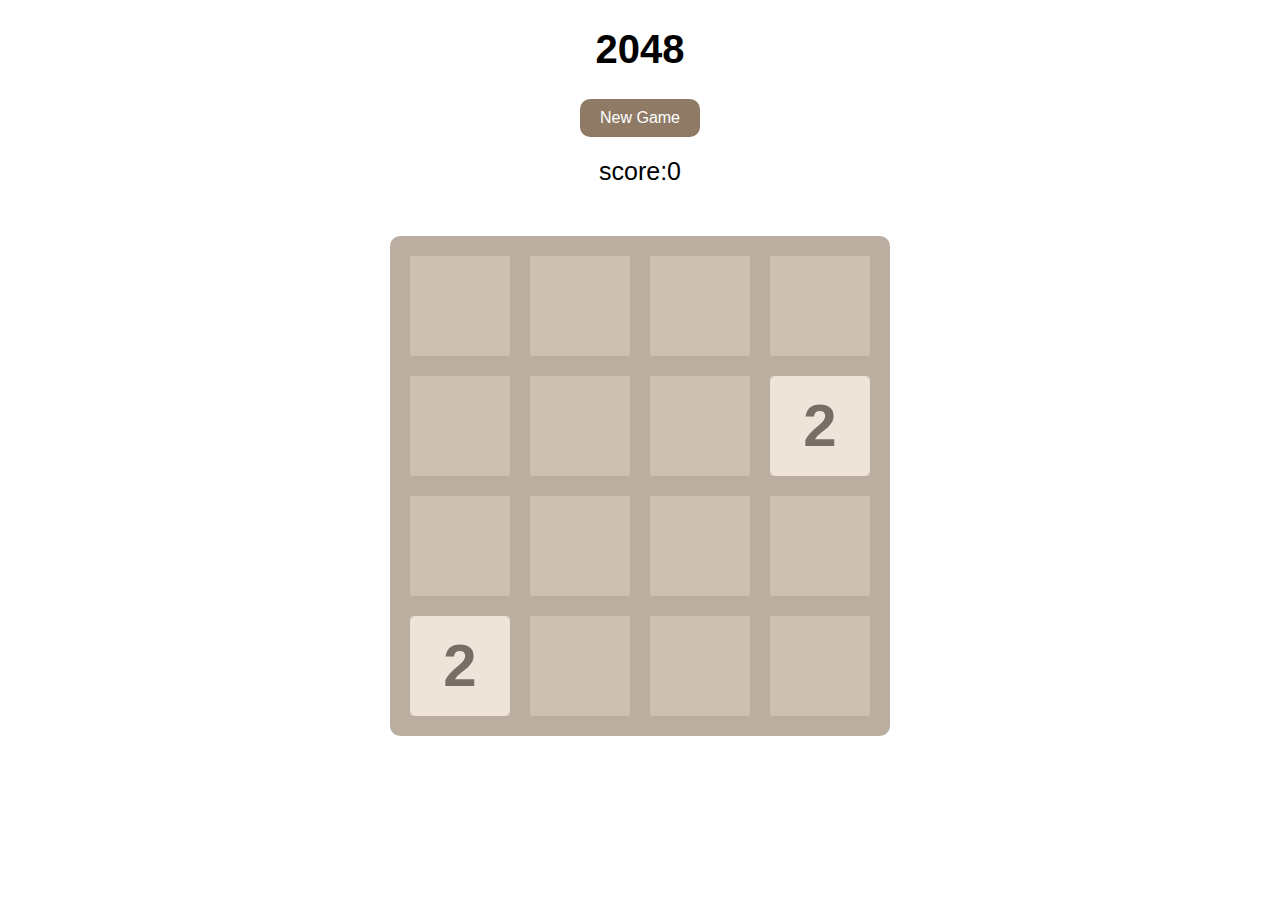
<file: JYY-2048Game/index.html>
<!DOCTYPE html>
<html>
	<head>
		<meta charset="utf-8" />
		<meta name="viewport" content="width=device-width,height=device-height,initial-scale=1.0,minimum-scale=1.0,maximum-scale=1.0,user-scalable=no"/>
		<title>2048</title>
		<link rel="stylesheet" type="text/css" href="css/2048.css"/>
	</head>
	<body>
		<header>
			<h1>2048</h1>
			<a href="javascript:newgame();" id="newgamebutton">New Game</a>
			<p>score:<span id="score">0</span></p>
			<div class="success">
				<p>恭喜</p>
				<p>你赢啦~</p>
			</div>
			<div class="fail">
				<p>加油，亲</p>
			</div>
			<div id="grid-container">
				<div class="grid-cell" id="grid-cell-0-0"></div>
				<div class="grid-cell" id="grid-cell-0-1"></div>
				<div class="grid-cell" id="grid-cell-0-2"></div>
				<div class="grid-cell" id="grid-cell-0-3"></div>
				
				<div class="grid-cell" id="grid-cell-1-0"></div>
				<div class="grid-cell" id="grid-cell-1-1"></div>
				<div class="grid-cell" id="grid-cell-1-2"></div>
				<div class="grid-cell" id="grid-cell-1-3"></div>
				
				<div class="grid-cell" id="grid-cell-2-0"></div>
				<div class="grid-cell" id="grid-cell-2-1"></div>
				<div class="grid-cell" id="grid-cell-2-2"></div>
				<div class="grid-cell" id="grid-cell-2-3"></div>
				
				<div class="grid-cell" id="grid-cell-3-0"></div>
				<div class="grid-cell" id="grid-cell-3-1"></div>
				<div class="grid-cell" id="grid-cell-3-2"></div>
				<div class="grid-cell" id="grid-cell-3-3"></div>

			</div>
		</header>

	<script src="js/jquery-3.1.0.js" type="text/javascript" charset="utf-8"></script>
	<script src="js/support2048.js" type="text/javascript" charset="utf-8"></script>
	<script src="js/showanimation2048.js" type="text/javascript" charset="utf-8"></script>
	<script src="js/main2048.js" type="text/javascript" charset="utf-8"></script>
	</body>
</html>
</file>
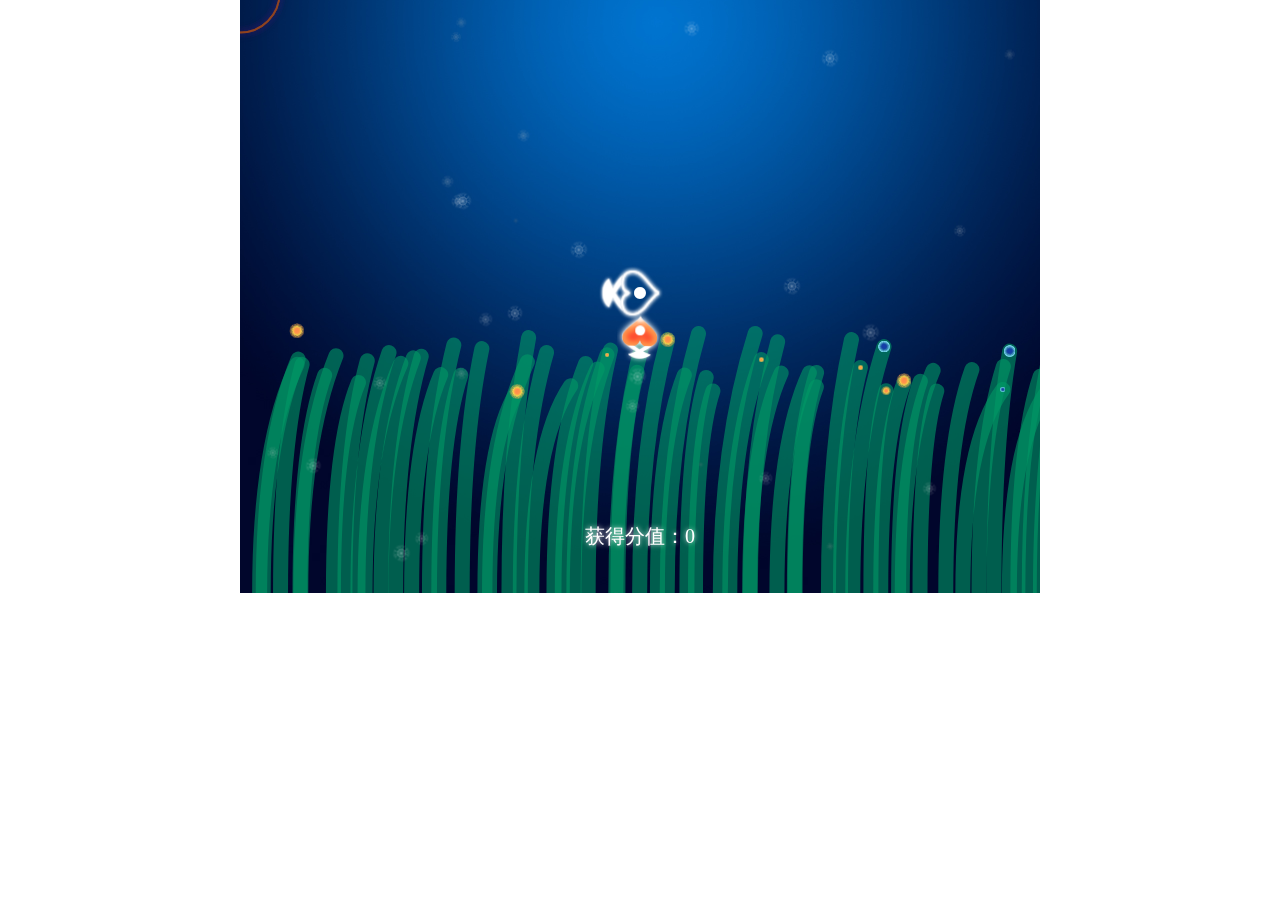
<file: tinyHeart/tinyHeart.html>
<!DOCTYPE html>
<html lang="zh-CH">
<head>
	<meta charset="UTF-8">
	<title>tinyHeart</title>
	<meta http-equiv="X-UA-compatibal" content="IE=Edge">
	<meta name="viewport" content="with=device-width, initial-scale=1">
	<link rel="stylesheet" href="styles/common.css" />
</head>
<body>
	<div class="all_bg">
		<div class="allcanvas">
			<canvas id="canvas1" width="800" height="600" >
				
			</canvas>
			<canvas id="canvas2" width="800" height="600" >
				
			</canvas>
		</div>
	</div>
	<script src="js/commonFunctions.js"></script>
	<script src="js/main.js"></script>
	<script src="js/background.js"></script>
	<script src="js/Sea-anemone.js"></script>
	<script src="js/fruit.js"></script>
	<script src="js/mom.js"></script>
	<script src="js/collision.js"></script>  <!-- 碰撞检测 -->
	<script src="js/baby.js"></script>
	<script src="js/data.js"></script>
	<script src="js/wave.js"></script>
	<script src="js/helo.js"></script>
	<script src="js/dust.js"></script>
</body>
</html>
</file>
<file: JYY-2048Game/css/2048.css>
/**
 * Created by JinYingying on 16-10-20.
 * my site: https://github.com/MandyJin
 */
header{
    display:block;
    margin:0 auto;
    width:100%;
    text-align:center;
}

header h1{
    font-family:Arial;
    font-size:40px;
    font-weight:bold;
}

header #newgamebutton{
    display:block;
    margin:20px auto;

    width:100px;
    padding:10px 10px;
    background-color:#8f7a66;

    font-family:Arial;
    color:white;

    border-radius:10px;
    text-decoration:none;
}
header #newgamebutton:hover{
    background-color:#9f8b77;
}

header p{
    font-family:Arial;
    font-size:25px;
    margin:20px auto;
}
.success{
	position: absolute;
	top: 70%;
	left: 45%;
	z-index: 101;
	display: none;
	font: bold 40px '微软雅黑';
	color: hotpink;
}
.fail{
	position: absolute;
	top: 70%;
	left: 45%;
	position: absolute;
	z-index: 101;
	display: none;
	font: bold 40px '微软雅黑';
	color: lime;
}

#grid-container{
    width:460px;
    height:460px;
    padding:20px;

    margin:50px auto;
    background-color:#bbada0;

    border-radius: 10px;
    position: relative;
}

.grid-cell{
    width:100px;
    height:100px;
    border-radius: 6px;
    background-color:#ccc0b3;

    position: absolute;
}

.number-cell{
    border-radius: 6px;

    font-family: Arial;
    font-weight:bold;
    font-size:60px;
    line-height:100px;
    text-align:center;

    position:absolute;
}
</file>
<file: tinyHeart/styles/common.css>
body {
  padding-top: 10px;
}

.all_bg {
  width: 800px;
  height: 575px;
  margin: 0 auto;
}

.allcanvas {
  position: relative;
  width: 800px;
  height: 575px;
  margin: 0 auto;
}

#canvas1, #canvas2 {
  position: absolute;
  bottom: 0;
  left: 0;
}

#canvas1 {
  z-index: 1;
}

#canvas2 {
  z-index: 0;
}

/*# sourceMappingURL=common.css.map */
</file>
